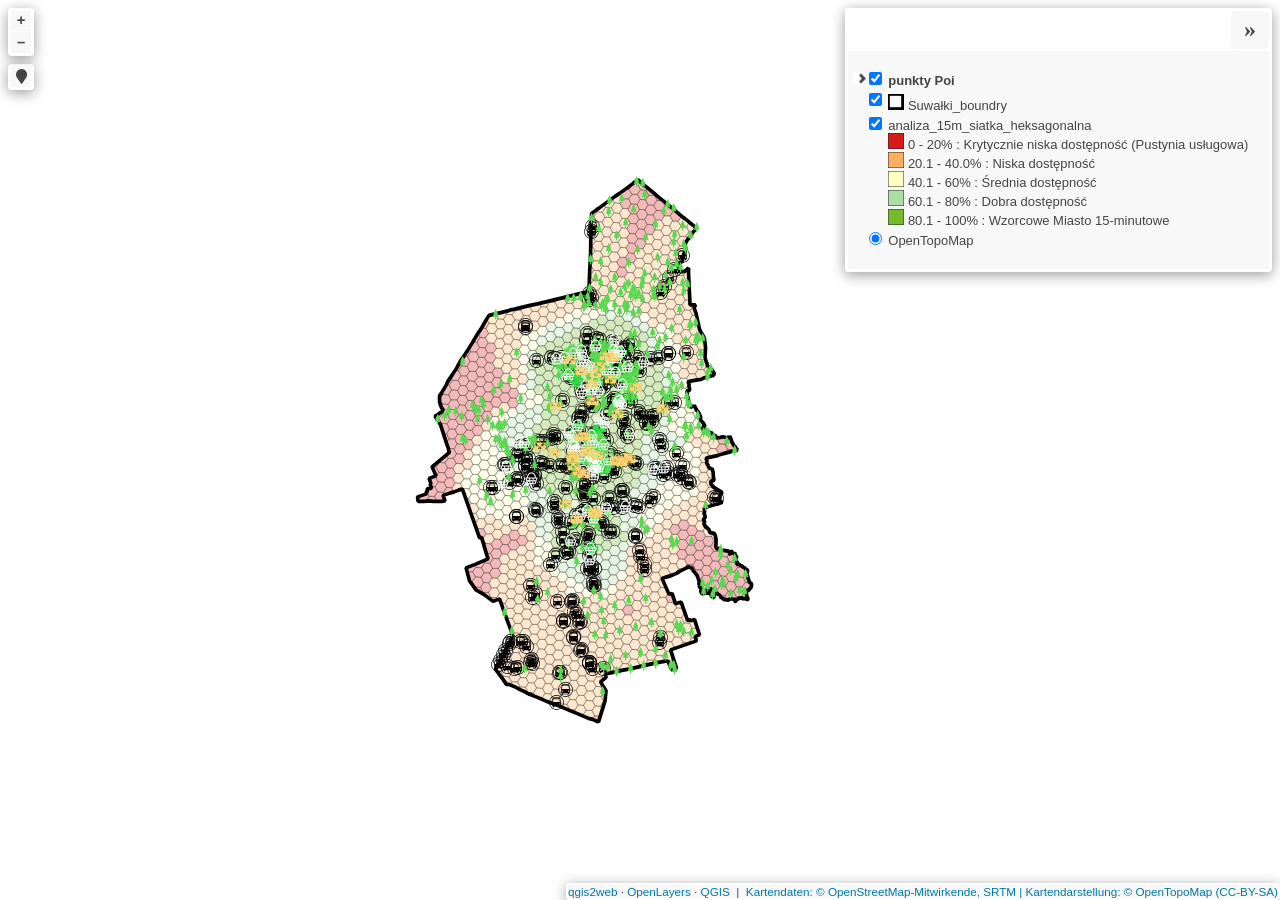
<file: mapa/gis2.html>
<!doctype html>
<html lang="en">
    <head>
        <meta charset="utf-8">
        <meta http-equiv="X-UA-Compatible" content="IE=edge">
        <meta name="viewport" content="initial-scale=1,user-scalable=no,maximum-scale=1,width=device-width">
        <meta name="mobile-web-app-capable" content="yes">
        <meta name="apple-mobile-web-app-capable" content="yes">
        <link rel="stylesheet" href="./resources/ol.css">
        <link rel="stylesheet" href="resources/fontawesome-all.min.css">
        <link href="resources/photon-geocoder-autocomplete.min.css" rel="stylesheet">
        <link rel="stylesheet" href="./resources/ol-layerswitcher.css">
        <link rel="stylesheet" href="./resources/qgis2web.css">
        <style>
        html, body {
            background-color: #ffffff;
        }
        .ol-control > * {
            background-color: #f8f8f8!important;
            color: #444444!important;
            border-radius: 0px;
        }
        .ol-attribution a, .gcd-gl-input::placeholder, .search-layer-input-search::placeholder {
            color: #444444!important;
        }
        .search-layer-input-search {
            background-color: #f8f8f8!important;
        }
        .ol-control > *:focus, .ol-control >*:hover {
            background-color: rgba(248, 248, 248, 0.7)!important;
        } 
        .ol-control {
            background-color: rgba(255,255,255,.4) !important;
            padding: 2px !important;
        } 

        /* Karta popupu dla siatki heksagonalnej — wygląd zgodny z gis1 */
        .ol-popup {
            background: transparent !important;
            border: 0 !important;
            box-shadow: none !important;
            padding: 0 !important;
        }
        .ol-popup:after, .ol-popup:before { display: none !important; }
        .gis1-popup {
            min-width: 245px;
            max-width: 310px;
            padding: 16px 18px;
            border-radius: 12px;
            background: #fff;
            color: #263238;
            box-shadow: 0 5px 22px rgba(0,0,0,.22);
            font: 14px/1.45 Arial, sans-serif;
        }
        .gis1-popup h3 {
            margin: 0 26px 12px 0;
            font-size: 17px;
            line-height: 1.25;
            color: #263238;
        }
        .gis1-popup .indicator { margin-bottom: 7px; }
        .gis1-popup .indicator strong {
            color: #2e7d32;
            font-size: 23px;
        }
        .gis1-popup .progress-bar-bg {
            height: 10px;
            overflow: hidden;
            margin: 7px 0 13px;
            border-radius: 8px;
            background: #e8ecef;
        }
        .gis1-popup .progress-bar-fill {
            height: 100%;
            border-radius: 8px;
            background: linear-gradient(90deg,#d7191c 0%,#fdae61 25%,#ffffbf 50%,#abdda4 75%,#75ba2b 100%);
        }
        .gis1-popup .poi-sum { margin: 0 0 12px; }
        .gis1-popup .tags-container {
            display: flex;
            flex-wrap: wrap;
            gap: 6px;
        }
        .gis1-popup .tag {
            padding: 4px 9px;
            border: 1px solid #d7dde0;
            border-radius: 14px;
            background: #f2f4f5;
            color: #778187;
            font-size: 12px;
        }
        .gis1-popup .tag.active {
            border-color: #b7d9b9;
            background: #e4f3e5;
            color: #267332;
            font-weight: 600;
        }
        .gis1-popup-close {
            position: absolute;
            top: 7px;
            right: 10px;
            border: 0;
            background: transparent;
            color: #667;
            font-size: 22px;
            line-height: 1;
            cursor: pointer;
        }

        </style>

        <style>
        html, body, #map {
            width: 100%;
            height: 100%;
            padding: 0;
            margin: 0;
        }
        </style>
        <title></title>
    </head>
    <body>
        <div id="map">
            <div id="popup" class="ol-popup">
                <a href="#" id="popup-closer" class="ol-popup-closer"></a>
                <div id="popup-content"></div>
            </div>
        </div>
        <script src="resources/qgis2web_expressions.js"></script>
        <script src="./resources/functions.js"></script>
        <script src="./resources/ol.js"></script>
        <script src="./resources/ol-layerswitcher.js"></script>
        <script src="resources/photon-geocoder-autocomplete.min.js"></script>
        <script src="resources/olms.js"></script>
        <script src="layers/analiza_15m_siatka_heksagonalna_1.js"></script><script src="layers/Suwaki_boundry_2.js"></script><script src="layers/Suwaki_transport_3.js"></script><script src="layers/zdrowie_Suwaki_4.js"></script><script src="layers/Suwaki_lasy_i_rekreacja_5.js"></script><script src="layers/Suwaki_handel_i_usgui_6.js"></script><script src="layers/Suwaki_edukacja_7.js"></script>
        <script src="styles/analiza_15m_siatka_heksagonalna_1_style.js"></script><script src="styles/Suwaki_boundry_2_style.js"></script><script src="styles/Suwaki_transport_3_style.js"></script><script src="styles/zdrowie_Suwaki_4_style.js"></script><script src="styles/Suwaki_lasy_i_rekreacja_5_style.js"></script><script src="styles/Suwaki_handel_i_usgui_6_style.js"></script><script src="styles/Suwaki_edukacja_7_style.js"></script>
        <script src="./layers/layers.js" type="text/javascript"></script> 
        <script src="./resources/Autolinker.min.js"></script>
        <script src="./resources/qgis2web.js"></script>        

        <script>
        // Niestandardowy popup komórki siatki — odwzorowuje kartę z gis1.
        (function () {
            function initGis1StylePopup() {
                if (typeof map === 'undefined' || !window.ol) return;

                var popupEl = document.createElement('div');
                popupEl.className = 'gis1-popup';
                popupEl.style.display = 'none';
                var popupOverlay = new ol.Overlay({
                    element: popupEl,
                    positioning: 'bottom-center',
                    offset: [0, -12],
                    stopEvent: true
                });
                map.addOverlay(popupOverlay);

                function truthyAny(props, keys, fallback) {
                    for (var i = 0; i < keys.length; i++) {
                        var v = props[keys[i]];
                        if (v !== undefined && v !== null && v !== false && v !== '' && v !== 0) return true;
                    }
                    return !!fallback;
                }
                function esc(value) {
                    return String(value).replace(/[&<>"']/g, function (c) {
                        return ({'&':'&amp;','<':'&lt;','>':'&gt;','"':'&quot;',"'":'&#39;'}[c]);
                    });
                }

                map.on('singleclick', function (evt) {
                    var selected = null;
                    map.forEachFeatureAtPixel(evt.pixel, function (feature, layer) {
                        var layerName = (layer && layer.get && layer.get('name')) || '';
                        var props = feature.getProperties ? feature.getProperties() : {};
                        // Szukamy poligonu warstwy siatki; nie przechwytujemy punktów POI ani granicy.
                        var geom = feature.getGeometry && feature.getGeometry();
                        var geomType = geom && geom.getType ? geom.getType() : '';
                        var hasIndex = props.index_15m !== undefined || props['index_15m'] !== undefined;
                        if (hasIndex && (geomType === 'Polygon' || geomType === 'MultiPolygon')) {
                            selected = props;
                            return feature;
                        }
                    });

                    // Ukryj standardowy popup qgis2web, aby nie dublował karty.
                    var standardPopup = document.getElementById('popup');
                    if (standardPopup) standardPopup.style.display = 'none';

                    if (!selected) {
                        popupEl.style.display = 'none';
                        popupOverlay.setPosition(undefined);
                        return;
                    }

                    var raw = parseFloat(selected.index_15m);
                    if (!isFinite(raw)) raw = 0;
                    var value = raw.toFixed(1);
                    var poi = selected.poi_count !== undefined && selected.poi_count !== null
                        ? selected.poi_count : Math.round(raw * 0.55);

                    var health = truthyAny(selected, ['zdrowie','health','zdrowie_1'], raw > 20 && selected.zdrowie !== false);
                    var education = truthyAny(selected, ['edukacja','education','eduk_1'], raw > 40 && selected.edukacja !== false);
                    var trade = truthyAny(selected, ['handel','shop','handel_1'], raw > 60 && selected.handel !== false);
                    var green = truthyAny(selected, ['zielen','green','rekreacja'], raw > 10 && selected.zielen !== false);
                    var transport = truthyAny(selected, ['transport','transit','komunikacja'], raw > 10 && selected.transport !== false);
                    var width = Math.min(Math.max(raw, 0), 100);

                    popupEl.innerHTML =
                        '<button type="button" class="gis1-popup-close" aria-label="Zamknij">&times;</button>' +
                        '<h3>Dostępność 15-Minutowa</h3>' +
                        '<div class="indicator">Wskaźnik: <strong>' + esc(value) + '%</strong></div>' +
                        '<div class="progress-bar-bg"><div class="progress-bar-fill" style="width:' + width + '%"></div></div>' +
                        '<div class="poi-sum">Suma punktów POI w komórce: <strong>' + esc(poi) + '</strong></div>' +
                        '<div class="tags-container">' +
                        '<span class="tag ' + (health ? 'active' : '') + '">Zdrowie</span>' +
                        '<span class="tag ' + (education ? 'active' : '') + '">Edukacja</span>' +
                        '<span class="tag ' + (trade ? 'active' : '') + '">Handel</span>' +
                        '<span class="tag ' + (green ? 'active' : '') + '">Zieleń</span>' +
                        '<span class="tag ' + (transport ? 'active' : '') + '">Transport</span>' +
                        '</div>';
                    popupEl.style.display = 'block';
                    popupEl.querySelector('.gis1-popup-close').addEventListener('click', function () {
                        popupEl.style.display = 'none';
                        popupOverlay.setPosition(undefined);
                    });
                    popupOverlay.setPosition(evt.coordinate);
                });
            }

            if (document.readyState === 'complete') initGis1StylePopup();
            else window.addEventListener('load', initGis1StylePopup);
        })();
        </script>

    </body>
</html>
</file>
<file: mapa/resources/ol.css>
.ol-box{box-sizing:border-box;border-radius:2px;border:2px solid #00f}.ol-mouse-position{top:8px;right:8px;position:absolute}.ol-scale-line{background:rgba(0,60,136,.3);border-radius:4px;bottom:8px;left:8px;padding:2px;position:absolute}.ol-scale-line-inner{border:1px solid #eee;border-top:none;color:#eee;font-size:10px;text-align:center;margin:1px;will-change:contents,width;transition:all .25s}.ol-scale-bar{position:absolute;bottom:8px;left:8px}.ol-scale-step-marker{width:1px;height:15px;background-color:#000;float:right;z-Index:10}.ol-scale-step-text{position:absolute;bottom:-5px;font-size:12px;z-Index:11;color:#000;text-shadow:-2px 0 #fff,0 2px #fff,2px 0 #fff,0 -2px #fff}.ol-scale-text{position:absolute;font-size:14px;text-align:center;bottom:25px;color:#000;text-shadow:-2px 0 #fff,0 2px #fff,2px 0 #fff,0 -2px #fff}.ol-scale-singlebar{position:relative;height:10px;z-Index:9;box-sizing:border-box;border:1px solid #000}.ol-unsupported{display:none}.ol-unselectable,.ol-viewport{-webkit-touch-callout:none;-webkit-user-select:none;-moz-user-select:none;-ms-user-select:none;user-select:none;-webkit-tap-highlight-color:transparent}.ol-selectable{-webkit-touch-callout:default;-webkit-user-select:text;-moz-user-select:text;-ms-user-select:text;user-select:text}.ol-grabbing{cursor:-webkit-grabbing;cursor:-moz-grabbing;cursor:grabbing}.ol-grab{cursor:move;cursor:-webkit-grab;cursor:-moz-grab;cursor:grab}.ol-control{position:absolute;background-color:rgba(255,255,255,.4);border-radius:4px;padding:2px}.ol-control:hover{background-color:rgba(255,255,255,.6)}.ol-zoom{top:.5em;left:.5em}.ol-rotate{top:.5em;right:.5em;transition:opacity .25s linear,visibility 0s linear}.ol-rotate.ol-hidden{opacity:0;visibility:hidden;transition:opacity .25s linear,visibility 0s linear .25s}.ol-zoom-extent{top:4.643em;left:.5em}.ol-full-screen{right:.5em;top:.5em}.ol-control button{display:block;margin:1px;padding:0;color:#fff;font-size:1.14em;font-weight:700;text-decoration:none;text-align:center;height:1.375em;width:1.375em;line-height:.4em;background-color:rgba(0,60,136,.5);border:none;border-radius:2px}.ol-control button::-moz-focus-inner{border:none;padding:0}.ol-zoom-extent button{line-height:1.4em}.ol-compass{display:block;font-weight:400;font-size:1.2em;will-change:transform}.ol-touch .ol-control button{font-size:1.5em}.ol-touch .ol-zoom-extent{top:5.5em}.ol-control button:focus,.ol-control button:hover{text-decoration:none;background-color:rgba(0,60,136,.7)}.ol-zoom .ol-zoom-in{border-radius:2px 2px 0 0}.ol-zoom .ol-zoom-out{border-radius:0 0 2px 2px}.ol-attribution{text-align:right;bottom:.5em;right:.5em;max-width:calc(100% - 1.3em)}.ol-attribution ul{margin:0;padding:0 .5em;color:#000;text-shadow:0 0 2px #fff}.ol-attribution li{display:inline;list-style:none}.ol-attribution li:not(:last-child):after{content:" "}.ol-attribution img{max-height:2em;max-width:inherit;vertical-align:middle}.ol-attribution button,.ol-attribution ul{display:inline-block}.ol-attribution.ol-collapsed ul{display:none}.ol-attribution:not(.ol-collapsed){background:rgba(255,255,255,.8)}.ol-attribution.ol-uncollapsible{bottom:0;right:0;border-radius:4px 0 0}.ol-attribution.ol-uncollapsible img{margin-top:-.2em;max-height:1.6em}.ol-attribution.ol-uncollapsible button{display:none}.ol-zoomslider{top:4.5em;left:.5em;height:200px}.ol-zoomslider button{position:relative;height:10px}.ol-touch .ol-zoomslider{top:5.5em}.ol-overviewmap{left:.5em;bottom:.5em}.ol-overviewmap.ol-uncollapsible{bottom:0;left:0;border-radius:0 4px 0 0}.ol-overviewmap .ol-overviewmap-map,.ol-overviewmap button{display:inline-block}.ol-overviewmap .ol-overviewmap-map{border:1px solid #7b98bc;height:150px;margin:2px;width:150px}.ol-overviewmap:not(.ol-collapsed) button{bottom:1px;left:2px;position:absolute}.ol-overviewmap.ol-collapsed .ol-overviewmap-map,.ol-overviewmap.ol-uncollapsible button{display:none}.ol-overviewmap:not(.ol-collapsed){background:rgba(255,255,255,.8)}.ol-overviewmap-box{border:2px dotted rgba(0,60,136,.7)}.ol-overviewmap .ol-overviewmap-box:hover{cursor:move}
/*# sourceMappingURL=ol.css.map */
</file>
<file: mapa/resources/ol-layerswitcher.css>
.layer-switcher {
  position: absolute;
  top: 3.5em;
  right: 0.5em;
  text-align: left;
}

.layer-switcher .panel {
  margin: 0;
  border: 4px solid #eee;
  border-radius: 4px;
  background-color: white;
  display: none;
  max-height: inherit;
  height: 100%;
  box-sizing: border-box;
  overflow-y: auto;
}

.layer-switcher button {
  float: right;
  z-index: 1;
  width: 38px;
  height: 38px;
  background-image: url('[data-uri]')
    /*logo.png*/;
  background-repeat: no-repeat;
  background-position: 2px;
  background-color: white;
  color: black;
  border: none;
}

.layer-switcher button:focus,
.layer-switcher button:hover {
  background-color: white;
}

.layer-switcher.shown {
  overflow-y: hidden;
  display: flex;
  flex-direction: column;
  max-height: calc(100% - 5.5em);
}

.layer-switcher.shown.ol-control {
  background-color: transparent;
}

.layer-switcher.shown.ol-control:hover {
  background-color: transparent;
}
.layer-switcher.shown .panel {
  display: block;
}

.layer-switcher.shown button {
  display: none;
}

.layer-switcher.shown.layer-switcher-activation-mode-click > button {
  display: block;
  background-image: unset;
  right: 2px;
  position: absolute;
  background-color: #eee;
  margin: 1px;
}

.layer-switcher.shown button:focus,
.layer-switcher.shown button:hover {
  background-color: #fafafa;
}

.layer-switcher ul {
  list-style: none;
  margin: 1.6em 0.4em;
  padding-left: 0;
}
.layer-switcher ul ul {
  padding-left: 1.2em;
  margin: 0.1em 0 0 0;
}
.layer-switcher li.group + li.group {
  margin-top: 0.4em;
}
.layer-switcher li.group + li.layer-switcher-base-group {
}

.layer-switcher li.group > label {
  font-weight: bold;
}

.layer-switcher.layer-switcher-group-select-style-none li.group > label {
  padding-left: 1.2em;
}

.layer-switcher li {
  position: relative;
  margin-top: 0.3em;
}

.layer-switcher li input {
  position: absolute;
  left: 1.2em;
  height: 1em;
  width: 1em;
  font-size: 1em;
}
.layer-switcher li label {
  padding-left: 2.7em;
  padding-right: 1.2em;
  display: inline-block;
  margin-top: 1px;
}

.layer-switcher label.disabled {
  opacity: 0.4;
}

.layer-switcher input {
  margin: 0px;
}

.layer-switcher.touch ::-webkit-scrollbar {
  width: 4px;
}

.layer-switcher.touch ::-webkit-scrollbar-track {
  -webkit-box-shadow: inset 0 0 6px rgba(0, 0, 0, 0.3);
  border-radius: 10px;
}

.layer-switcher.touch ::-webkit-scrollbar-thumb {
  border-radius: 10px;
  -webkit-box-shadow: inset 0 0 6px rgba(0, 0, 0, 0.5);
}

li.layer-switcher-base-group > label {
  padding-left: 1.2em;
}

.layer-switcher .group button {
  position: absolute;
  left: 0;
  display: inline-block;
  vertical-align: top;
  float: none;
  font-size: 1em;
  width: 1em;
  height: 1em;
  margin: 0;
  background-position: center 2px;
  background-image: url('[data-uri]');
  -webkit-transition: -webkit-transform 0.2s ease-in-out;
  -ms-transition: -ms-transform 0.2s ease-in-out;
  transition: transform 0.2s ease-in-out;
}

.layer-switcher .group.layer-switcher-close button {
  transform: rotate(-90deg);
  -webkit-transform: rotate(-90deg);
}

.layer-switcher .group.layer-switcher-fold.layer-switcher-close > ul {
  overflow: hidden;
  height: 0;
}

/*layerswitcher on the right*/
.layer-switcher.shown.layer-switcher-activation-mode-click {
  padding-left: 34px;
}
.layer-switcher.shown.layer-switcher-activation-mode-click > button {
  left: 0;
  border-right: 0;
}

/*layerswitcher on the left*/
/*
.layer-switcher.shown.layer-switcher-activation-mode-click {
  padding-right: 34px;
}
.layer-switcher.shown.layer-switcher-activation-mode-click > button {
  right: 0;
  border-left: 0;
}
*/
</file>
<file: mapa/resources/qgis2web.css>
html, body {
    height: 100%;
    padding: 0;
    margin: 0;
    font-family: sans-serif;
    font-size: small;
}


#map {
    width: 100%;
    height: 100%;
}

.ol-control {
	clear: both;
	box-shadow: 0 3px 14px rgba(0, 0, 0, 0.4);
}

.ol-selectable {
	z-index: 3;
}

.ol-popup {
    display: none;
    position: absolute;
    background-color: white;
    padding: 15px;
	border-radius: 10px;
    bottom: 10px;
    left: 50%;
    transform: translateX(-50%);
	box-shadow: 0 3px 14px rgba(0,0,0,0.4);
}

.ol-popup:after, .ol-popup:before {
    top: 100%;
    border: solid transparent;
    content: " ";
    position: absolute;
}

.ol-popup:after {
    border-top-color: white;
    border-width: 10px;
    left: 50%;
    margin-left: -10px;
}

.ol-popup:before {
    border-top-color: #cccccc;
    border-width: 11px;
    left: 50%;
    margin-left: -11px;
}

.ol-popup-closer {
	text-decoration: none;
    position: absolute;
    top: 4px;
    right: 4px;
    text-align: center;
    width: 19px;
    color: #999;
    font-family: cursive;
    font-weight: bold;
}

.ol-popup-closer:after {
    content: "X";
}

#popup-content {
	font-size: 12px;
    line-height: 1.2;
    margin-top: 5px;
	max-height: 70vh;
	max-width: 70vw;
	overflow: auto;
}

#popup-content ul {
    list-style-type: none;
    padding-left: 0;
	margin: unset;
}

#popup-content li {
    margin-bottom:0.25em;
}

#popup-content>ul>li>a {
    position: relative;
    display: block;
    padding: 2px;
    border-bottom: 1px solid #666;
    font-size: 12.5px;
}

#popup-content>table {
    font-size: 11.4px;
}

.roller-switcher {
	background-image: url(lds-roller.gif);
	background-size: contain;
	height: 19px;
	width: 19px;
	display: inline-block;
}

th, td {
    vertical-align: top;
    text-align: left;
	color: #333;
}

th {
	min-width: 100px;
}
td {
	min-width: 100px;
}

td img {
	max-height: 50vh!important;
	max-width: 50vw!important;
}

td video {
	max-height: 50vh!important;
	max-width: 50vw!important;
}

.ol-overlaycontainer-stopevent #top-right-container .layer-switcher:hover ~ .ol-overlaycontainer-stopevent .ol-overlay-container .ol-popup {
    display: none!important;
}


#top-left-container {
    position: absolute;
    left: 0;
    top: 0;
}
#bottom-left-container {
    position: absolute;
    left: 0;
    bottom: 0;
}
#top-right-container {
    position: absolute;
    right: 0;
    top: 0;
    display: contents;
}
#bottom-right-container {
    position: absolute;
    right: 0;
    bottom: 0;
}

.top-left-title, .top-left-abstract  {
    position: relative;
    float: left;
    margin-top: 8px;
    margin-left: 8px;
}
.bottom-left-title, .bottom-left-abstract  {
    position: relative;
    float: left;
    margin-bottom: 8px;
    margin-left: 8px;
}
.top-right-title, .top-right-abstract  {
    position: relative;
    float: right;
    margin-top: 8px;
    margin-right: 8px;
}
.bottom-right-title, .bottom-right-abstract  {
    position: relative;
    float: right;
    margin-bottom: 8px;
    margin-right: 8px;
}


.project-title  {
    margin: 1px;
    padding: 5px;
}

#abstract {
    max-width: 30%;
}
.ol-touch #abstract {
    max-width: 50%;
}

.project-abstract {
    font: bold 18px 'Lucida Console', Monaco, monospace;
    width: 20px;
    height: 20px;
    display: block;
    text-align: center;
    cursor: pointer;
    padding: 3px;
    
}

.project-abstract-uncollapsed {
    width: auto;
    height: auto;
    display: block;
    padding: 3px;
    cursor: default;
    margin: 1px;
}


.ol-zoom {
	position: relative;
    float: left;
    top: unset;
    left: unset;
    margin-top: 8px;
    margin-left: 8px;
}


/* measurement */
.measure-control {
	position: relative;
    float: left;
    top: unset !important;
    left: unset !important;
    margin-top: 8px;
    margin-left: 8px;
	display: flex;
}

.tooltip {
    position: relative;
    background: rgba(0, 0, 0, 0.5);
    border-radius: 4px;
    color: white;
    padding: 4px 8px;
    opacity: 0.7;
    white-space: nowrap;
  }
  .tooltip-measure {
    opacity: 1;
    font-weight: bold;
  }
  .tooltip-static {
    background-color: #ffcc33;
    color: black;
    border: 1px solid white;
  }
  .tooltip-measure:before,
  .tooltip-static:before {
    border-top: 6px solid rgba(0, 0, 0, 0.5);
    border-right: 6px solid transparent;
    border-left: 6px solid transparent;
    content: "";
    position: absolute;
    bottom: -6px;
    margin-left: -7px;
    left: 50%;
  }
  .tooltip-static:before {
    border-top-color: #ffcc33;
  }
  .ol-touch .measure-control {
    top: 130px;
  }
  .measure-control label {
    padding: 1px;
    padding-right: 4px;
  }


 .geolocate {
 position: relative !important;
 float: left;
 top: unset !important;
 left: unset !important;
 margin-top: 8px;
 margin-left: 8px;
}


.ol-geocoder.gcd-gl-container {
    position: relative !important;
    float: left !important;
    top: unset;
    left: unset;
	margin-top: 8px;
    margin-left: 8px;
    clear: both;
}
.gcd-gl-control {
	position: relative !important;
}
.gcd-gl-control button:after{
	display: none;
}

.search-layer {
	position: relative !important;
    float: left;
    top: unset !important;
    left: unset !important;
    margin-top: 8px;
    margin-left: 8px;
}

.search-layer-input-search {
    width: 144px;
    top: 3px;
    padding: 3px;
}

.search-layer-input-search:after{
    left: 27px;
    width: 139px;
    top: 0px;
    padding: 4px;
    border: 3px solid rgba(255,255,255,.4) !important;
}

.ol-scale-line {
    background: none !important;
    position: relative;
    float: left;
    bottom: unset;
    left: unset;
    margin-bottom: 8px;
    margin-left: 8px;
}
.ol-scale-line-inner {
    border: 2px solid ;
    border-top: none ;
    background: rgba(255, 255, 255, 0.5);
    color: black;
	margin: unset;
}

.layer-switcher {
    position: relative;
    float: right;
    top: unset;
    right: 0;
    bottom: unset!important;
    margin-top: 8px;
    margin-right: 8px;
	padding: 3px;
	background-color: rgba(255,255,255,.4)!important;
}

.layer-switcher:hover{
	background-color: rgba(255, 255, 255, .6)!important;
}

.layer-switcher .panel {
	border: unset;
	border-radius: unset;
    float: right;
    width: fit-content;
	margin: 1px;
	max-height: calc(100vh - 200px);
    box-sizing: unset;
}

.layer-switcher.shown{
    align-items: flex-end;
}

.layer-switcher.shown.layer-switcher-activation-mode-click > button {
    position: relative;
	border-radius: 5px;
	font-size: x-large;
	font-family: serif;
    z-index: 2;
}

.layer-switcher img {
    max-width: 22px;
    max-height: 22px;
}


.ol-attribution {
	display: none;
}
.bottom-attribution {
	float: right;
	position: relative;
	display: flex;
    font-size: 0.9rem;
	}
.bottom-attribution a {
	color:#0078A8;
    text-decoration: none;
	}
.bottom-attribution a:hover {
    text-decoration: underline;
    }
.bottom-attribution button {
	display: none;
	}
.bottom-attribution ul {
	padding: unset;
	margin: unset;
	display: flex;
	list-style: none;
	} 	
.bottom-attribution > li {
	padding-left: 8px !important;
	list-style: none;	
	}

.fa-exclamation-triangle {
    color: orangered;
	font-size: 15px;
}
</file>
<file: mapa/resources/photon-geocoder-autocomplete.min.css>
ul.photon-autocomplete {
    position: absolute;
    background-color: white;
    max-width: fit-content;
    z-index: 1000;
    box-shadow: 0 4px 9px #999999;
    display: none;
    margin: 0; /* Remove margins */
    list-style-type: none; /* Remove bullets */
    padding: 0; /* Remove padding */
    font-family: Arial, sans-serif;
    height: 200px;
    overflow:hidden;
    overflow-y: scroll;
    scrollbar-width: none;
}
.photon-autocomplete li {
    min-height: 20px;
    line-height: 1em;
    padding: 5px 10px;
    overflow: hidden;
    /* white-space: nowrap; */
    word-wrap: break-word;
    overflow-wrap: break-word;
    word-break: break-word;
    font-size: 1em;
}
.photon-autocomplete li strong {
    display: block;
    
}
.photon-geocoder-autocomplete{
    position: relative !important;
    float: left !important;
    top: unset;
    left: unset;
    margin-top: 8px;
    margin-left: 8px;
    clear: both;
}
.photon-autocomplete li.on {
    background-color: #ff8c9d;
    cursor: pointer;
}
.photon-autocomplete li.photon-no-result {
    text-align: center;
    color: #666;
    font-size: 0.9em;
    line-height: 20px;
    width: fit-content;
    block-size: fit-content;
}
.photon-autocomplete .photon-feedback {
    display: block;
    text-align: right;
    font-size: 0.8em;
    padding: 3px;
    color: #999;
    border-top: 1px solid #eee;
}
.photon-input{border-radius: 10px;}
.photon-input:focus {
    width: 400px;
    border-radius: 10px;
}
@media all and (max-width:500px){
    #map .photon-input:focus {
        width: 300px;
        border-radius: 10px;
    }
}
@media all and (max-width:400px){
    #map ul.photon-autocomplete {
        position: relative;
        background-color: white;
        max-width: 400;
        z-index: 1000;
        box-shadow: 0 4px 9px #999999;
        display: none;
        margin: 0; /* Remove margins */
        list-style-type: none; /* Remove bullets */
        padding: 0; /* Remove padding */
        font-family: Arial, sans-serif;
    }
    #map .photon-input:focus {
        width: 200px;
        border-radius: 10px;
    }
}
@media all and (max-width:280px){
    #map .photon-input:focus {
        width: 150px;
        border-radius: 10px;
    }
}
</file>
